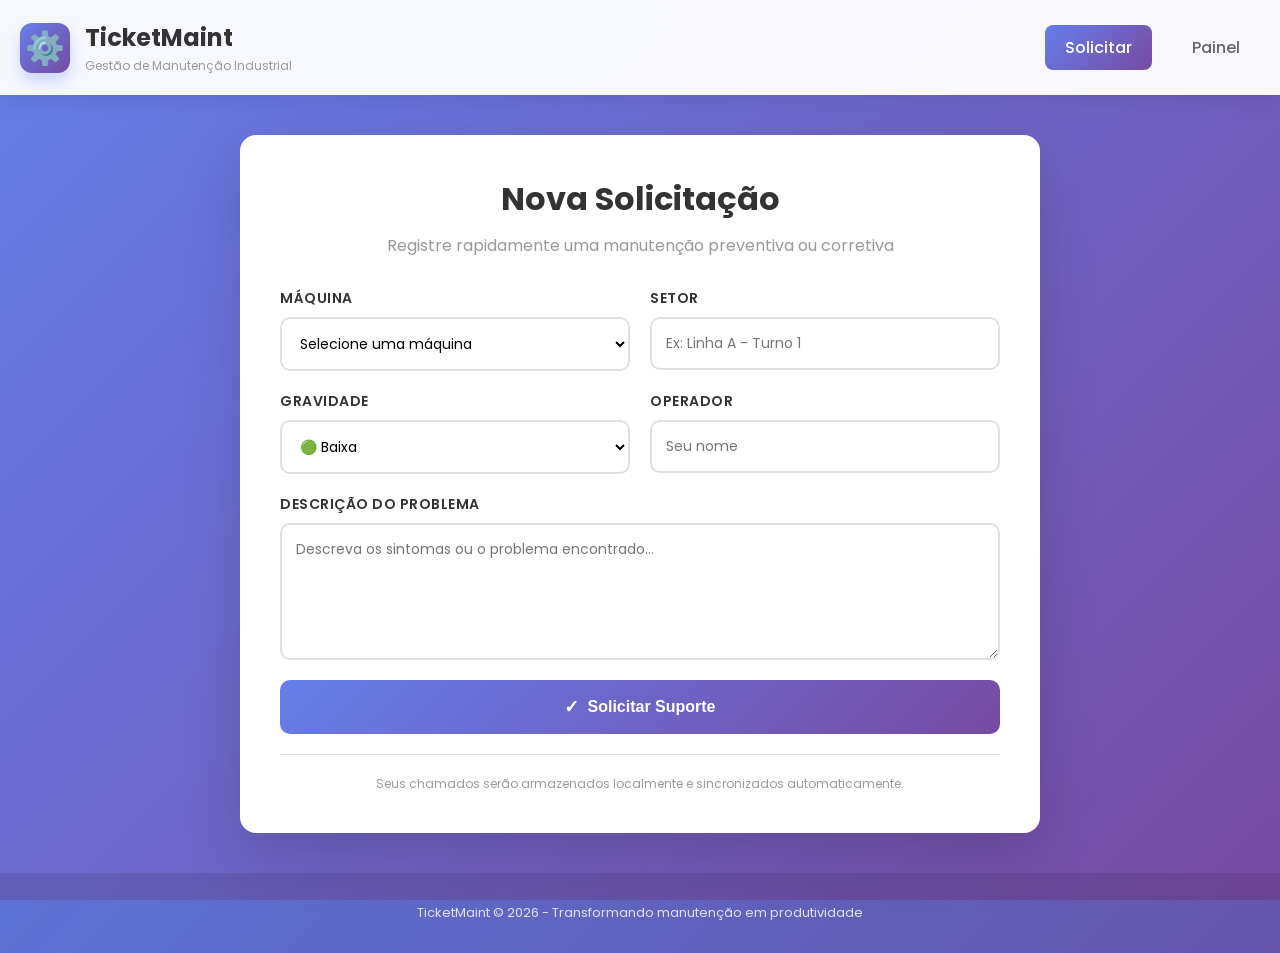
<file: ticketmaint/index.html>
<!DOCTYPE html>
<html lang="pt-br">

<head>
  <meta charset="UTF-8">
  <meta name="viewport" content="width=device-width, initial-scale=1.0">
  <title>TicketMaint - Nova Solicitação</title>
  <link href="https://fonts.googleapis.com/css2?family=Poppins:wght@400;500;600;700&display=swap" rel="stylesheet">
  <link rel="stylesheet" href="style.css">
</head>

<body>
  <div class="app-wrapper">
    <header class="app-header">
      <div class="header-content">
        <div class="brand">
          <div class="logo-icon">⚙️</div>
          <div class="brand-text">
            <h1>TicketMaint</h1>
            <p>Gestão de Manutenção Industrial</p>
          </div>
        </div>
        <nav class="nav-links">
          <a href="index.html" class="nav-link active">Solicitar</a>
          <a href="dashboard.html" class="nav-link">Painel</a>
        </nav>
      </div>
    </header>

    <main class="main-content">
      <div class="form-container">
        <div class="form-header">
          <h2>Nova Solicitação</h2>
          <p>Registre rapidamente uma manutenção preventiva ou corretiva</p>
        </div>

        <form id="formChamado" class="form-grid">
          <div class="form-group">
            <label for="maquina">Máquina</label>
            <select id="maquina" required>
              <option value="">Selecione uma máquina</option>
              <option value="Injetora 01">Injetora 01</option>
              <option value="Torno CNC">Torno CNC</option>
              <option value="Prensa Hidráulica">Prensa Hidráulica</option>
              <option value="Fresadora">Fresadora</option>
              <option value="Linha de Estampagem">Linha de Estampagem</option>
            </select>
          </div>

          <div class="form-group">
            <label for="setor">Setor</label>
            <input type="text" id="setor" placeholder="Ex: Linha A - Turno 1" />
          </div>

          <div class="form-group">
            <label for="gravidade">Gravidade</label>
            <select id="gravidade" required>
              <option value="Baixa">🟢 Baixa</option>
              <option value="Média">🟡 Média</option>
              <option value="Alta">🔴 Alta</option>
            </select>
          </div>

          <div class="form-group">
            <label for="operador">Operador</label>
            <input type="text" id="operador" placeholder="Seu nome" />
          </div>

          <div class="form-group full-width">
            <label for="descricao">Descrição do Problema</label>
            <textarea id="descricao" placeholder="Descreva os sintomas ou o problema encontrado..." rows="5"></textarea>
          </div>

          <div class="form-group full-width">
            <button type="submit" class="btn-submit">
              <span class="btn-icon">✓</span> Solicitar Suporte
            </button>
          </div>
        </form>

        <div class="form-footer">
          <p>Seus chamados serão armazenados localmente e sincronizados automaticamente.</p>
        </div>
      </div>
    </main>

    <footer class="app-footer">
      <p>TicketMaint © 2026 - Transformando manutenção em produtividade</p>
    </footer>
  </div>

  <script src="script.js"></script>
</body>

</html>
</file>
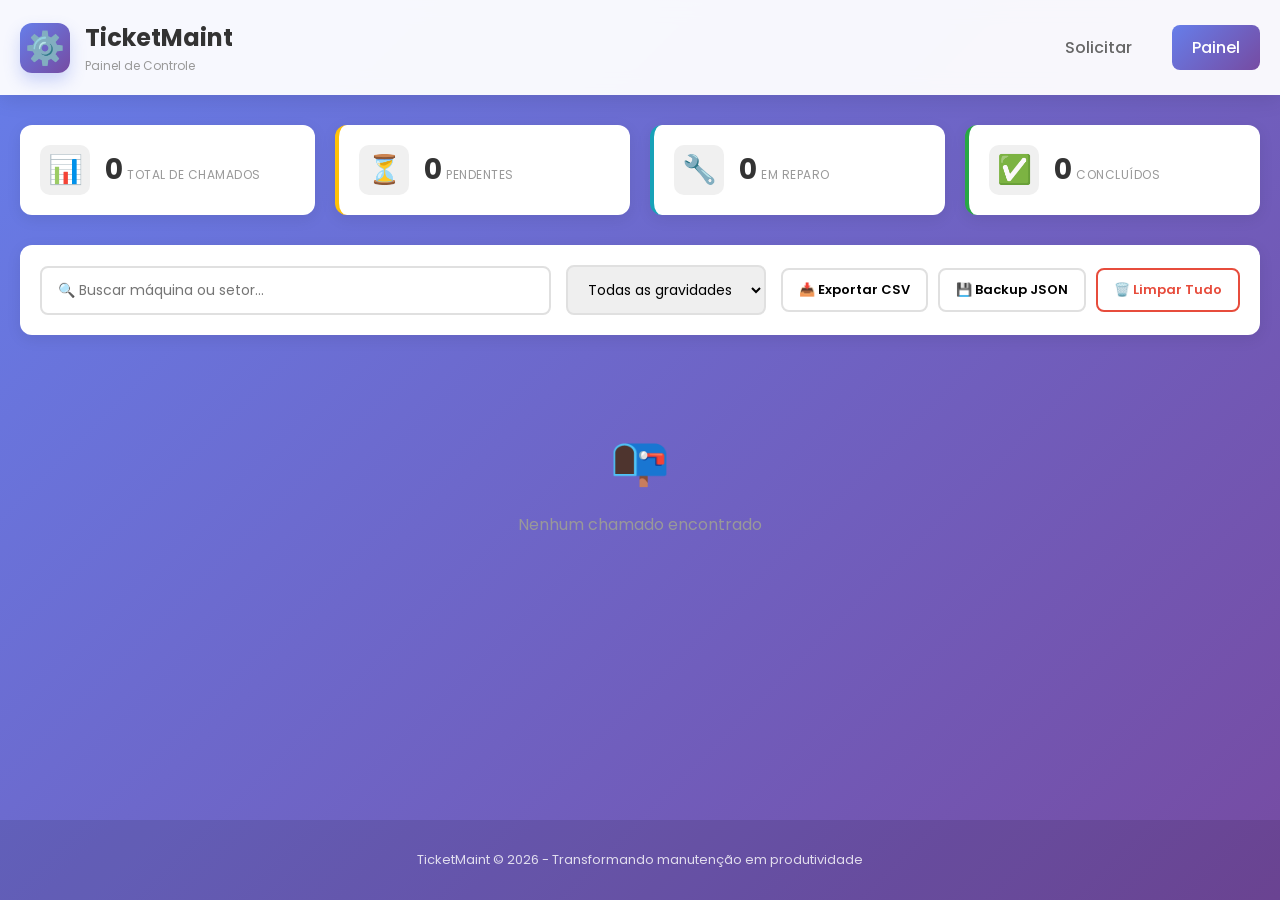
<file: ticketmaint/dashboard.html>
<!DOCTYPE html>
<html lang="pt-br">

<head>
  <meta charset="UTF-8">
  <meta name="viewport" content="width=device-width, initial-scale=1.0">
  <title>TicketMaint - Painel</title>
  <link href="https://fonts.googleapis.com/css2?family=Poppins:wght@400;500;600;700&display=swap" rel="stylesheet">
  <link rel="stylesheet" href="style.css">
</head>

<body>
  <div class="app-wrapper">
    <header class="app-header">
      <div class="header-content">
        <div class="brand">
          <div class="logo-icon">⚙️</div>
          <div class="brand-text">
            <h1>TicketMaint</h1>
            <p>Painel de Controle</p>
          </div>
        </div>
        <nav class="nav-links">
          <a href="index.html" class="nav-link">Solicitar</a>
          <a href="dashboard.html" class="nav-link active">Painel</a>
        </nav>
      </div>
    </header>

    <main class="main-content dashboard-main">
      <div class="dashboard-container">

        <!-- Stats -->
        <div class="stats-grid">
          <div class="stat-card">
            <div class="stat-icon">📊</div>
            <div class="stat-info">
              <span class="stat-value" id="totalCount">0</span>
              <span class="stat-label">Total de Chamados</span>
            </div>
          </div>
          <div class="stat-card pending">
            <div class="stat-icon">⏳</div>
            <div class="stat-info">
              <span class="stat-value" id="pendentesCount">0</span>
              <span class="stat-label">Pendentes</span>
            </div>
          </div>
          <div class="stat-card inprogress">
            <div class="stat-icon">🔧</div>
            <div class="stat-info">
              <span class="stat-value" id="emReparoCount">0</span>
              <span class="stat-label">Em Reparo</span>
            </div>
          </div>
          <div class="stat-card completed">
            <div class="stat-icon">✅</div>
            <div class="stat-info">
              <span class="stat-value" id="concluidosCount">0</span>
              <span class="stat-label">Concluídos</span>
            </div>
          </div>
        </div>

        <!-- Filters & Actions -->
        <div class="filters-section">
          <div class="search-box">
            <input id="search" type="text" placeholder="🔍 Buscar máquina ou setor..." />
          </div>
          <div class="filter-group">
            <select id="filterGravidade">
              <option value="all">Todas as gravidades</option>
              <option value="Baixa">🟢 Baixa</option>
              <option value="Média">🟡 Média</option>
              <option value="Alta">🔴 Alta</option>
            </select>
          </div>
          <div class="action-buttons">
            <button id="exportCsvBtn" class="btn-secondary">📥 Exportar CSV</button>
            <button id="exportJsonBtn" class="btn-secondary">💾 Backup JSON</button>
            <button id="clearAllBtn" class="btn-danger">🗑️ Limpar Tudo</button>
          </div>
        </div>

        <!-- Tickets List -->
        <div class="tickets-container" id="listaChamados">
          <!-- Chamados serão inseridos aqui -->
        </div>
      </div>
    </main>

    <footer class="app-footer">
      <p>TicketMaint © 2026 - Transformando manutenção em produtividade</p>
    </footer>
  </div>

  <script src="script.js"></script>
</body>

</html>
</file>
<file: ticketmaint/style.css>
/* Reset & Base */
* {
  margin: 0;
  padding: 0;
  box-sizing: border-box;
}

html,
body {
  height: 100%;
  font-family: "Poppins", sans-serif;
  background: linear-gradient(135deg, #667eea 0%, #764ba2 100%);
  color: #333;
}

/* App Wrapper */
.app-wrapper {
  min-height: 100vh;
  display: flex;
  flex-direction: column;
}

/* Header */
.app-header {
  background: rgba(255, 255, 255, 0.95);
  backdrop-filter: blur(10px);
  box-shadow: 0 4px 20px rgba(0, 0, 0, 0.1);
  padding: 20px 0;
  position: sticky;
  top: 0;
  z-index: 100;
}

.header-content {
  max-width: 1400px;
  margin: 0 auto;
  padding: 0 20px;
  display: flex;
  justify-content: space-between;
  align-items: center;
}

.brand {
  display: flex;
  align-items: center;
  gap: 15px;
  text-decoration: none;
  color: #333;
}

.logo-icon {
  font-size: 32px;
  background: linear-gradient(135deg, #667eea 0%, #764ba2 100%);
  width: 50px;
  height: 50px;
  border-radius: 12px;
  display: flex;
  align-items: center;
  justify-content: center;
  box-shadow: 0 8px 16px rgba(102, 126, 234, 0.3);
}

.brand-text h1 {
  font-size: 24px;
  font-weight: 700;
  color: #333;
  margin: 0;
}

.brand-text p {
  font-size: 12px;
  color: #999;
  margin: 2px 0 0 0;
}

.nav-links {
  display: flex;
  gap: 20px;
}

.nav-link {
  padding: 10px 20px;
  border-radius: 8px;
  text-decoration: none;
  color: #666;
  font-weight: 500;
  transition: all 0.3s ease;
}

.nav-link:hover {
  color: #667eea;
  background: #f0f0f0;
}

.nav-link.active {
  color: white;
  background: linear-gradient(135deg, #667eea 0%, #764ba2 100%);
}

/* Main Content */
.main-content {
  flex: 1;
  max-width: 1400px;
  width: 100%;
  margin: 0 auto;
  padding: 40px 20px;
}

.form-container {
  background: white;
  border-radius: 16px;
  box-shadow: 0 20px 60px rgba(0, 0, 0, 0.15);
  padding: 40px;
  max-width: 800px;
  margin: 0 auto;
}

.form-header {
  margin-bottom: 30px;
  text-align: center;
}

.form-header h2 {
  font-size: 32px;
  color: #333;
  margin-bottom: 10px;
}

.form-header p {
  font-size: 16px;
  color: #999;
}

/* Form */
.form-grid {
  display: grid;
  grid-template-columns: 1fr 1fr;
  gap: 20px;
}

.form-group {
  display: flex;
  flex-direction: column;
}

.form-group.full-width {
  grid-column: 1 / -1;
}

.form-group label {
  font-weight: 600;
  font-size: 14px;
  color: #333;
  margin-bottom: 8px;
  text-transform: uppercase;
  letter-spacing: 0.5px;
}

.form-group input,
.form-group select,
.form-group textarea {
  padding: 14px;
  border: 2px solid #e0e0e0;
  border-radius: 10px;
  font-family: "Poppins", sans-serif;
  font-size: 14px;
  transition: all 0.3s ease;
  background: white;
}

.form-group input:focus,
.form-group select:focus,
.form-group textarea:focus {
  outline: none;
  border-color: #667eea;
  box-shadow: 0 0 0 4px rgba(102, 126, 234, 0.1);
}

.form-group textarea {
  resize: vertical;
  min-height: 120px;
  font-family: "Poppins", sans-serif;
}

/* Buttons */
.btn-submit {
  grid-column: 1 / -1;
  padding: 16px 32px;
  background: linear-gradient(135deg, #667eea 0%, #764ba2 100%);
  color: white;
  border: none;
  border-radius: 10px;
  font-weight: 600;
  font-size: 16px;
  cursor: pointer;
  transition: all 0.3s ease;
  display: flex;
  align-items: center;
  justify-content: center;
  gap: 8px;
}

.btn-submit:hover {
  transform: translateY(-2px);
  box-shadow: 0 12px 24px rgba(102, 126, 234, 0.3);
}

.btn-submit:active {
  transform: translateY(0);
}

.btn-icon {
  font-size: 18px;
}

.form-footer {
  text-align: center;
  margin-top: 20px;
  padding-top: 20px;
  border-top: 1px solid #e0e0e0;
  font-size: 12px;
  color: #999;
}

/* Dashboard */
.dashboard-main {
  padding: 30px 20px;
}

.dashboard-container {
  max-width: 1400px;
  margin: 0 auto;
}

.stats-grid {
  display: grid;
  grid-template-columns: repeat(auto-fit, minmax(200px, 1fr));
  gap: 20px;
  margin-bottom: 30px;
}

.stat-card {
  background: white;
  border-radius: 12px;
  padding: 20px;
  display: flex;
  align-items: center;
  gap: 15px;
  box-shadow: 0 4px 15px rgba(0, 0, 0, 0.08);
  transition: all 0.3s ease;
}

.stat-card:hover {
  transform: translateY(-4px);
  box-shadow: 0 12px 25px rgba(0, 0, 0, 0.12);
}

.stat-icon {
  font-size: 28px;
  width: 50px;
  height: 50px;
  display: flex;
  align-items: center;
  justify-content: center;
  background: #f0f0f0;
  border-radius: 10px;
}

.stat-card.pending {
  border-left: 4px solid #ffc107;
}

.stat-card.inprogress {
  border-left: 4px solid #17a2b8;
}

.stat-card.completed {
  border-left: 4px solid #28a745;
}

.stat-value {
  font-size: 28px;
  font-weight: 700;
  color: #333;
}

.stat-label {
  font-size: 12px;
  color: #999;
  text-transform: uppercase;
  letter-spacing: 0.5px;
}

/* Filters */
.filters-section {
  background: white;
  border-radius: 12px;
  padding: 20px;
  margin-bottom: 30px;
  display: flex;
  gap: 15px;
  align-items: center;
  flex-wrap: wrap;
  box-shadow: 0 4px 15px rgba(0, 0, 0, 0.08);
}

.search-box {
  flex: 1;
  min-width: 250px;
}

.search-box input {
  width: 100%;
  padding: 12px 16px;
  border: 2px solid #e0e0e0;
  border-radius: 8px;
  font-size: 14px;
  transition: all 0.3s ease;
  font-family: "Poppins", sans-serif;
}

.search-box input:focus {
  outline: none;
  border-color: #667eea;
  box-shadow: 0 0 0 4px rgba(102, 126, 234, 0.1);
}

.filter-group select {
  padding: 12px 16px;
  border: 2px solid #e0e0e0;
  border-radius: 8px;
  font-size: 14px;
  font-family: "Poppins", sans-serif;
  cursor: pointer;
  transition: all 0.3s ease;
}

.filter-group select:focus {
  outline: none;
  border-color: #667eea;
  box-shadow: 0 0 0 4px rgba(102, 126, 234, 0.1);
}

.action-buttons {
  display: flex;
  gap: 10px;
  flex-wrap: wrap;
}

.btn-secondary {
  padding: 10px 16px;
  border: 2px solid #e0e0e0;
  background: white;
  border-radius: 8px;
  font-size: 13px;
  font-weight: 600;
  cursor: pointer;
  transition: all 0.3s ease;
  font-family: "Poppins", sans-serif;
}

.btn-secondary:hover {
  border-color: #667eea;
  color: #667eea;
}

.btn-danger {
  padding: 10px 16px;
  border: 2px solid #e74c3c;
  background: white;
  color: #e74c3c;
  border-radius: 8px;
  font-size: 13px;
  font-weight: 600;
  cursor: pointer;
  transition: all 0.3s ease;
  font-family: "Poppins", sans-serif;
}

.btn-danger:hover {
  background: #e74c3c;
  color: white;
}

/* Tickets Container */
.tickets-container {
  display: grid;
  grid-template-columns: repeat(auto-fill, minmax(300px, 1fr));
  gap: 20px;
}

.ticket {
  background: white;
  border-radius: 12px;
  padding: 20px;
  box-shadow: 0 4px 15px rgba(0, 0, 0, 0.08);
  transition: all 0.3s ease;
  border-left: 4px solid #ccc;
}

.ticket:hover {
  transform: translateY(-4px);
  box-shadow: 0 12px 25px rgba(0, 0, 0, 0.12);
}

.ticket.status-pendente {
  border-left-color: #ffc107;
}

.ticket.status-emreparo {
  border-left-color: #17a2b8;
}

.ticket.status-concluido {
  border-left-color: #28a745;
}

.ticket h3 {
  font-size: 18px;
  color: #333;
  margin-bottom: 10px;
}

.meta {
  font-size: 12px;
  color: #999;
  margin-bottom: 10px;
  display: flex;
  gap: 10px;
  align-items: center;
  flex-wrap: wrap;
}

.badge {
  display: inline-block;
  padding: 6px 12px;
  border-radius: 20px;
  font-size: 11px;
  font-weight: 600;
  text-transform: uppercase;
}

.badge.baixa {
  background: #d4edda;
  color: #155724;
}

.badge.media {
  background: #fff3cd;
  color: #856404;
}

.badge.alta {
  background: #f8d7da;
  color: #721c24;
}

.ticket p {
  font-size: 14px;
  color: #666;
  margin-bottom: 12px;
  line-height: 1.5;
}

.ticket .actions {
  display: flex;
  gap: 8px;
  margin-top: 15px;
  flex-wrap: wrap;
}

.ticket .actions button {
  flex: 1;
  min-width: 80px;
  padding: 8px 12px;
  border: none;
  border-radius: 6px;
  font-size: 12px;
  font-weight: 600;
  cursor: pointer;
  transition: all 0.2s ease;
  font-family: "Poppins", sans-serif;
}

.ticket .actions .btn-primary {
  background: linear-gradient(135deg, #667eea 0%, #764ba2 100%);
  color: white;
}

.ticket .actions .btn-primary:hover {
  transform: translateY(-1px);
  box-shadow: 0 4px 12px rgba(102, 126, 234, 0.3);
}

.ticket .actions .btn-secondary {
  background: #f0f0f0;
  color: #666;
  border: none;
}

.ticket .actions .btn-secondary:hover {
  background: #e0e0e0;
}

.ticket .status {
  font-size: 12px;
  color: #999;
  margin-top: 10px;
  padding-top: 10px;
  border-top: 1px solid #e0e0e0;
}

.empty-state {
  text-align: center;
  padding: 60px 20px;
  color: #999;
}

.empty-state-icon {
  font-size: 48px;
  margin-bottom: 15px;
}

/* Footer */
.app-footer {
  text-align: center;
  padding: 30px 20px;
  color: rgba(255, 255, 255, 0.8);
  font-size: 13px;
  background: rgba(0, 0, 0, 0.1);
}

/* Responsive */
@media (max-width: 768px) {
  .form-grid {
    grid-template-columns: 1fr;
  }

  .header-content {
    flex-direction: column;
    gap: 15px;
  }

  .nav-links {
    width: 100%;
    justify-content: center;
  }

  .stats-grid {
    grid-template-columns: repeat(2, 1fr);
  }

  .filters-section {
    flex-direction: column;
    align-items: stretch;
  }

  .search-box {
    min-width: unset;
  }

  .action-buttons {
    width: 100%;
  }

  .tickets-container {
    grid-template-columns: 1fr;
  }

  .form-container {
    padding: 20px;
  }
}
</file>
